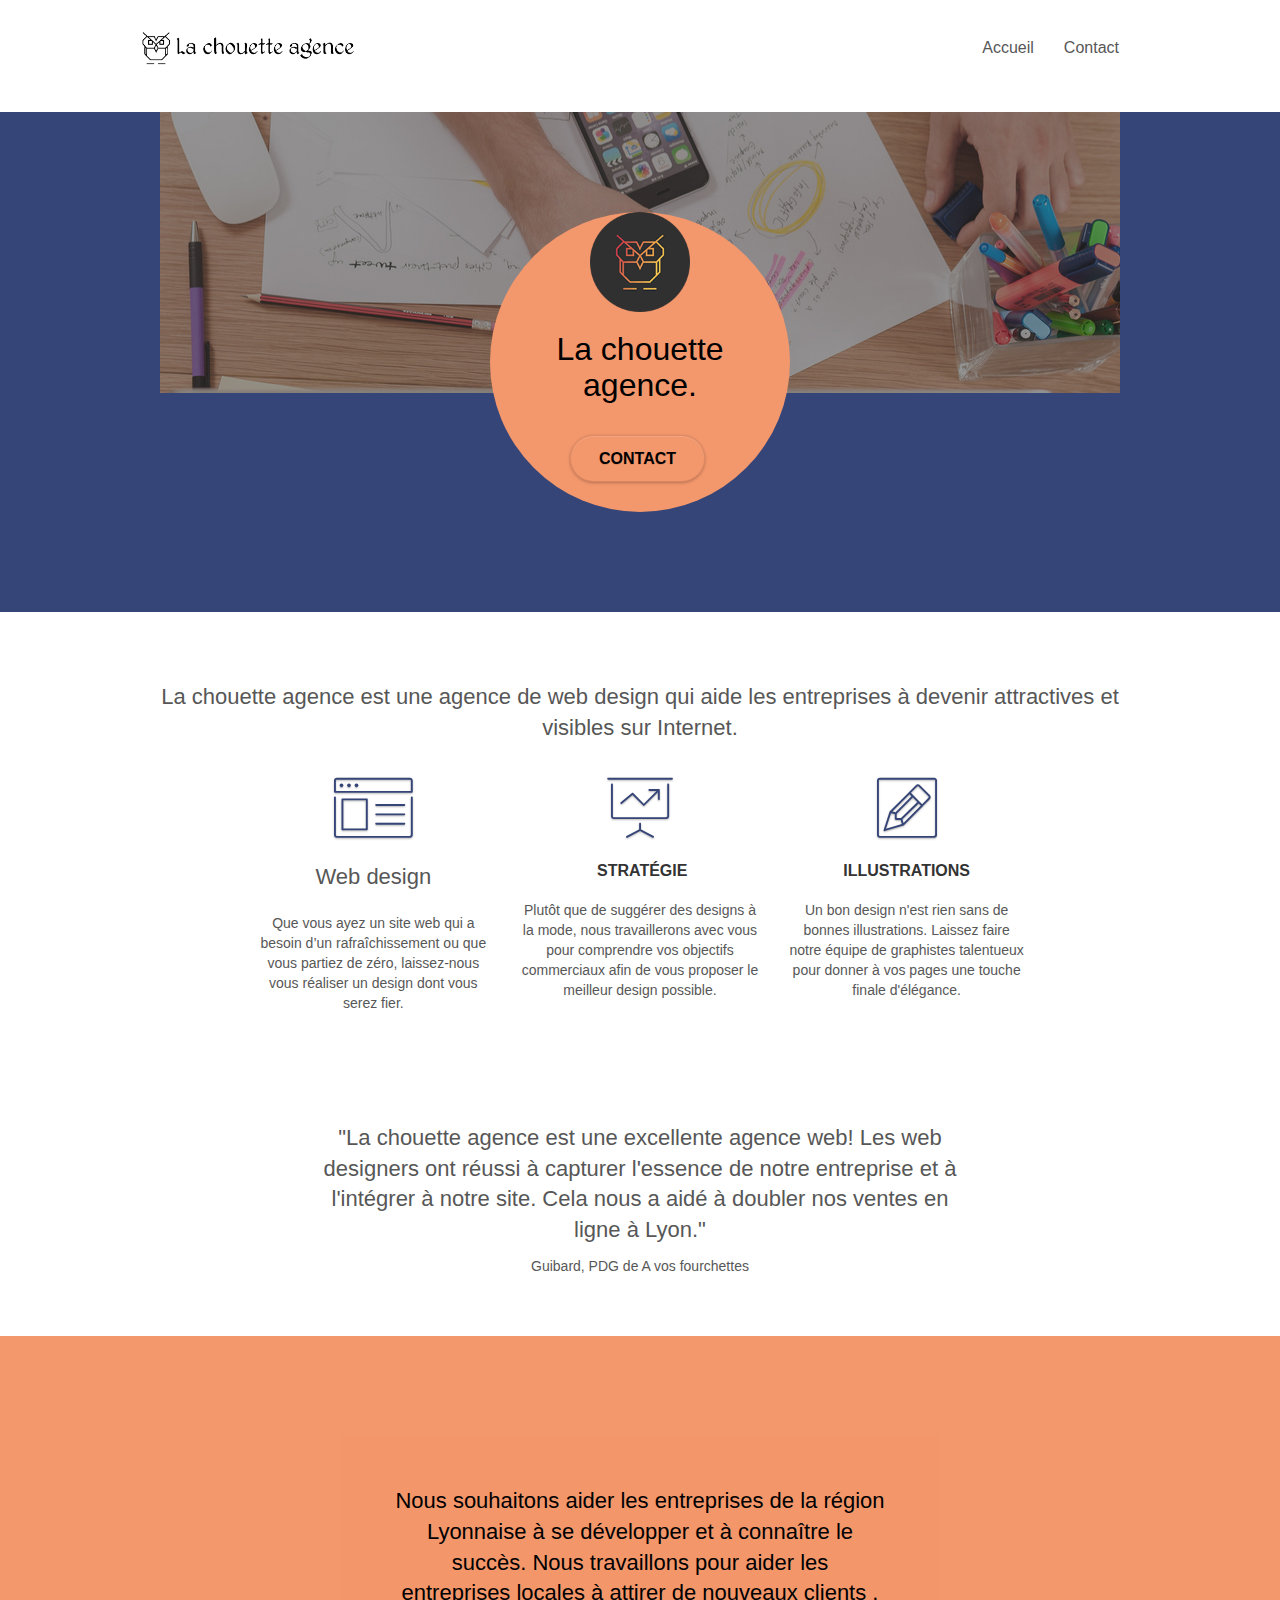
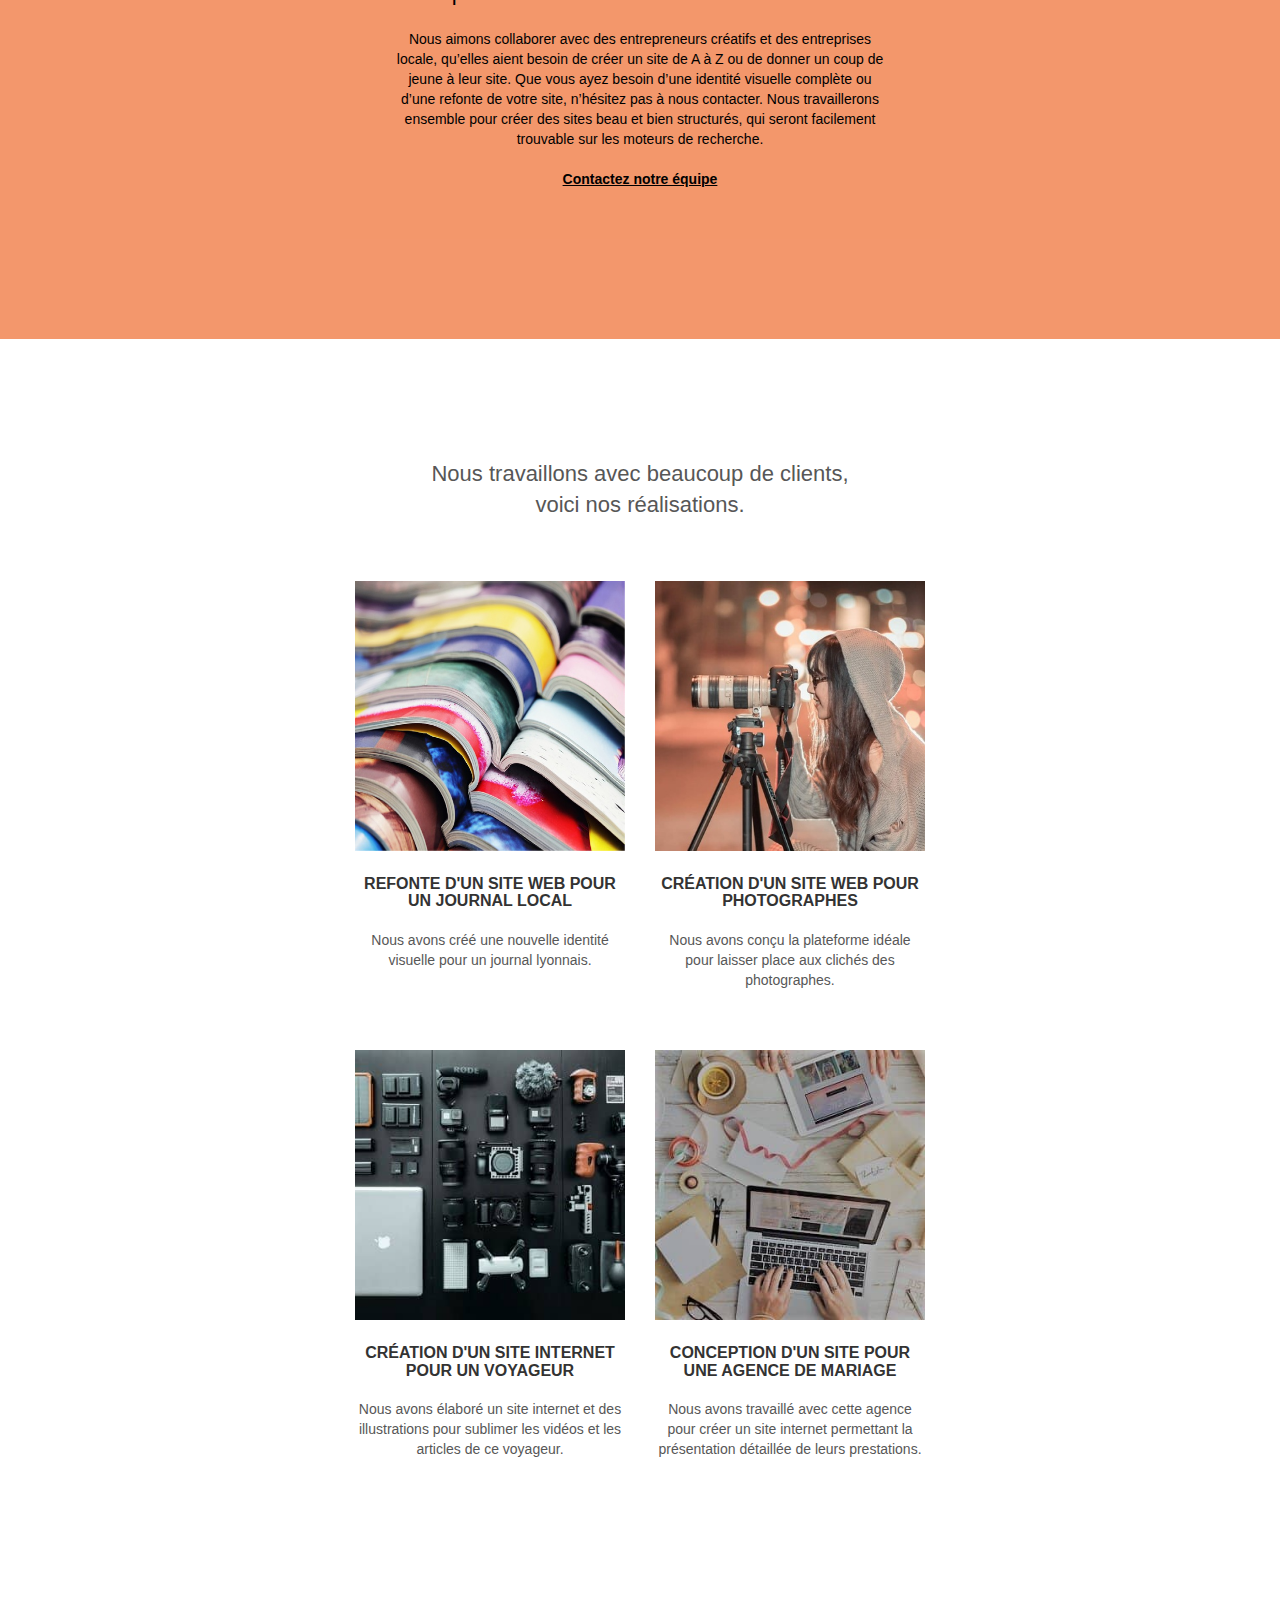
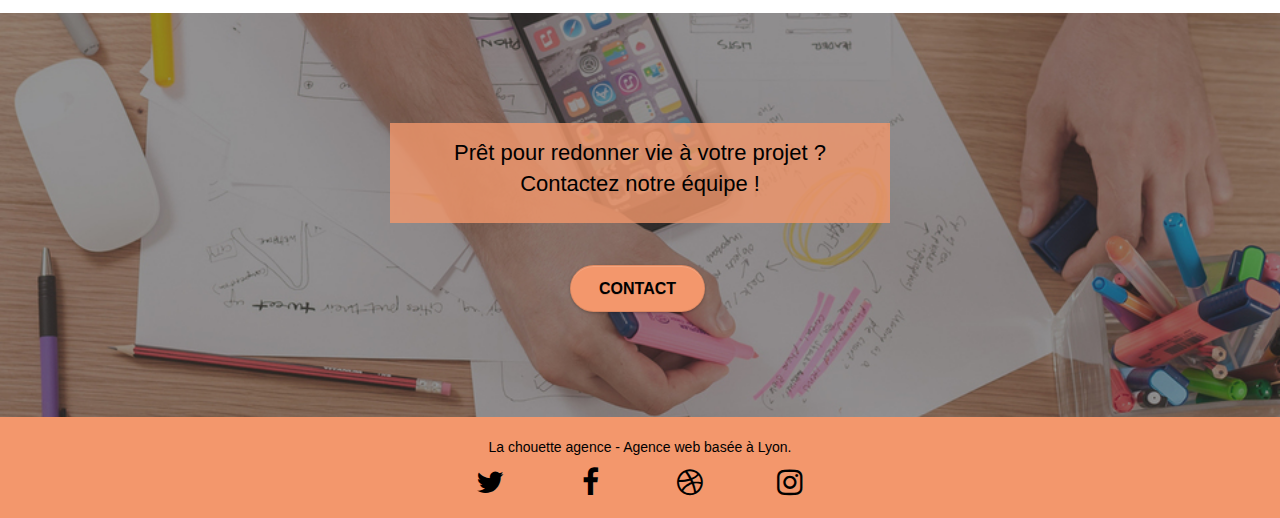
<file: index.html>
<!DOCTYPE html>
<html lang="fr">
  <head>
    <meta charset="utf-8" />
    <title>La chouette agence</title>
    <meta
      name="description"
      content="La chouette agence est une agence de web design qui aide les entreprises à devenir attractives et visibles sur internet."
    />
    <meta
      name="viewport"
      content="width=device-width, initial-scale=1.0, viewport-fit=cover"
    />
    <link rel="shortcut icon" type="image/png" href="favicon.jpg" />

    <link rel="stylesheet" type="text/css" href="./css/bootstrap.css" />
    <link rel="stylesheet" type="text/css" href="style.css" />
    <link rel="stylesheet" type="text/css" href="./css/font-awesome.css" />
    <link rel="stylesheet" type="text/css" href="./css/et-line.css" />

    <script src="./js/jquery-2.1.0.js" defer></script>
    <script src="./js/bootstrap.js" defer></script>
    <script src="./js/blocs.js" defer></script>
    <script src="./js/jquery.touchSwipe.js" defer></script>
    <script src="./js/gmaps.js" defer></script>

    <!-- Analytics -->

    <!-- Analytics END -->
  </head>
  <body>
    <!-- Principal conteneur -->
    <div class="page-container">
      <!-- bloc-0 -->
      <header class="bloc bgc-white l-bloc" id="bloc-0">
        <div class="container bloc-sm">
          <nav class="navbar row">
            <div class="navbar-header">
              <a class="navbar-brand" href="index.html"
                ><img
                  src="img/la-chouette-agence.png"
                  alt="Logo de la chouette agence, entreprise web design Lyon"
                  height="40"
              /></a>

              <button
                id="nav-toggle"
                type="button"
                class="ui-navbar-toggle navbar-toggle"
                data-toggle="collapse"
                data-target=".navbar-1"
              >
                <span class="sr-only">Toggle navigation</span
                ><span class="icon-bar"></span><span class="icon-bar"></span
                ><span class="icon-bar"></span>
              </button>
            </div>
            <div class="collapse navbar-collapse navbar-1 special-dropdown-nav">
              <ul class="site-navigation nav navbar-nav">
                <li>
                  <a href="index.html">Accueil</a>
                </li>
                <li>
                  <a href="Contact.html">Contact</a>
                </li>
              </ul>
            </div>
          </nav>
        </div>
      </header>
      <!-- bloc-0 END -->

      <!-- bloc-1-presentation -->
      <main>
        <div
          class="
            bloc
            bgc-dark-slate-blue
            bg-banniere
            d-bloc
            bg-t-edge
            bloc-bg-texture
            texture-paper
            b-parallax
          "
          id="bloc-1-hero"
        >
          <div class="container bloc-lg flex">
            <div class="row tight-width-whitespace">
              <div class="col-sm-12 bg-circle">
                <img
                  src="img/logo.png"
                  class="center-block image-resize-mode"
                  width="100"
                  alt="La chouette agence, agence web Lyon"
                />
                <h1 class="text-center hero-bloc-text tc-white">
                  La chouette agence.
                </h1>
                <div class="text-center">
                  <a
                    href="Contact.html"
                    class="
                      btn btn-lg btn-clean btn-rd
                      cta-hero
                      btn-atomic-tangerine
                    "
                    id="cta-hero"
                    >Contact</a
                  >
                </div>
              </div>
            </div>
          </div>
        </div>
        <!-- bloc-1-presentation END -->

        <!-- bloc-2-services -->
        <section class="bloc bgc-white l-bloc" id="bloc-2-services">
          <div class="container bloc-md">
            <div class="row">
              <div class="col-sm-12 text-center">
                <h2>La chouette agence est une agence de web design qui aide les entreprises à devenir attractives et visibles sur Internet.</h2>
              </div>
            </div>
            <div class="row voffset-lg med-width-whitespace">
              <div class="col-sm-4">
                <div class="text-center">
                  <span
                    class="
                      et-icon-browser
                      sm-shadow
                      icon-dark-slate-blue
                      icons
                      icon-lg
                    "
                  ></span>
                </div>
                <h2 class="mg-md text-center">Web design</h2>
                <p class="text-center">
                  Que vous ayez un site web qui a besoin d&rsquo;un
                  rafraîchissement ou que vous partiez de zéro, laissez-nous
                  vous réaliser un design dont vous serez fier.
                </p>
              </div>
              <div class="col-sm-4">
                <div class="text-center">
                  <span
                    class="
                      et-icon-presentation
                      sm-shadow
                      icon-dark-slate-blue
                      icons
                      icon-lg
                    "
                  ></span>
                </div>
                <h3 class="mg-md text-center">&nbsp;Stratégie</h3>
                <p class="text-center">
                  Plutôt que de suggérer des designs à la mode, nous
                  travaillerons avec vous pour comprendre vos objectifs
                  commerciaux afin de vous proposer le meilleur design
                  possible.<br />
                </p>
              </div>
              <div class="col-sm-4">
                <div class="text-center">
                  <span
                    class="
                      et-icon-edit
                      sm-shadow
                      icon-dark-slate-blue
                      icons
                      icon-lg
                    "
                  ></span>
                </div>
                <h3 class="mg-md text-center">Illustrations</h3>
                <p class="text-center">
                  Un bon design n'est rien sans de bonnes illustrations. Laissez
                  faire notre équipe de graphistes talentueux pour donner à vos
                  pages une touche finale d'élégance.
                </p>
              </div>
            </div>
            <div class="row voffset-lg voffset">
              <div class="col-xs-12 col-md-8 col-md-offset-2 text-center">
                <h2>
                  "La chouette agence est une excellente agence web! Les web
                  designers ont réussi à capturer l'essence de notre entreprise
                  et à l'intégrer à notre site. Cela nous a aidé à doubler nos
                  ventes en ligne à Lyon."
                </h2>
                <p>Guibard, PDG de A vos fourchettes</p>
              </div>
            </div>
          </div>
        </section>
        <!-- bloc-2-services END -->

        <!-- bloc-3-what-i-do -->
        <div
          class="
            bloc
            tc-white
            bgc-atomic-tangerine
            bg-presentation
            d-bloc
            bloc-bg-texture
            texture-paper
            b-parallax
          "
          id="bloc-3-what-i-do"
        >
          <div class="container bloc-lg">
            <div class="row tight-width-whitespace black-background">
              <div class="col-sm-12">
                <h2 class="mg-md text-center tc-white">
                  Nous souhaitons aider les entreprises de la région Lyonnaise à
                  se développer et à connaître le succès. Nous travaillons pour
                  aider les entreprises locales à attirer de nouveaux clients
                  .<br />
                </h2>
                <p class="text-center white">
                  Nous aimons collaborer avec des entrepreneurs créatifs et des
                  entreprises locale, qu’elles aient besoin de créer un site de
                  A à Z ou de donner un coup de jeune à leur site. Que vous ayez
                  besoin d’une identité visuelle complète ou d’une refonte de
                  votre site, n’hésitez pas à nous contacter. Nous travaillerons
                  ensemble pour créer des sites beau et bien structurés, qui
                  seront facilement trouvable sur les moteurs de recherche.
                  <br /><br /><a class="ltc-white bold-link" href="Contact.html"
                    >Contactez notre équipe</a
                  ><br />
                </p>
              </div>
            </div>
          </div>
        </div>
        <!-- bloc-3-what-i-do END -->

        <!-- bloc-4-portfolio -->
        <div
          class="bloc bgc-white bg-lines-h2-bg bg-repeat l-bloc"
          id="bloc-4-portfolio"
        >
          <section class="container bloc-lg">
            <div class="row">
              <div class="col-sm-12 text-center">
                <h2>
                  Nous travaillons avec beaucoup de clients, <br />
                  voici nos réalisations.
                </h2>
              </div>
            </div>
            <div class="row tight-width-whitespace portfolio-row">
              <div class="col-sm-6">
                <a
                  href="#"
                  data-lightbox="img/site-journal.jpg"
                  data-gallery-id="gallery-1"
                  data-caption="Refonte d'un site web pour un journal local"
                  data-frame="snapshot-lb"
                  ><img
                    src="img/site-journal.jpg"
                    alt="refonte site web journal local"
                    class="img-responsive portfolio-thumb"
                /></a>
                <h3 class="mg-md text-center">
                  Refonte d'un site web pour un journal local
                </h3>
                <p class="text-center">
                  Nous avons créé une nouvelle identité visuelle pour un journal
                  lyonnais.
                </p>
              </div>
              <div class="col-sm-6">
                <a
                  href="#"
                  data-lightbox="img/site-photo.jpg"
                  data-gallery-id="gallery-1"
                  data-caption="Création d'un site web pour photographes"
                  data-frame="snapshot-lb"
                  ><img
                    src="img/site-photo.jpg"
                    class="img-responsive portfolio-thumb"
                    alt="création site web pour photographes"
                /></a>
                <h3 class="mg-md text-center">
                  Création d'un site web pour photographes
                </h3>
                <p class="text-center">
                  Nous avons conçu la plateforme idéale pour laisser place aux
                  clichés des photographes.
                </p>
              </div>
            </div>
            <div class="row tight-width-whitespace portfolio-row">
              <div class="col-sm-6">
                <a
                  href="#"
                  data-lightbox="img/site-voyageur.jpg"
                  data-gallery-id="gallery-1"
                  data-caption="Création d'un site internet pour un voyageur"
                  data-frame="snapshot-lb"
                  ><img
                    src="img/site-voyageur.jpg"
                    class="img-responsive portfolio-thumb"
                    alt="site web pour un voyageur"
                /></a>
                <h3 class="mg-md text-center">
                  Création d'un site internet pour un voyageur
                </h3>
                <p class="text-center">
                  Nous avons élaboré un site internet et des illustrations pour
                  sublimer les vidéos et les articles de ce voyageur.
                </p>
              </div>
              <div class="col-sm-6">
                <a
                  href="#"
                  data-lightbox="img/site-mariage.jpg"
                  data-gallery-id="gallery-1"
                  data-caption="Conception d'un site pour une agence de mariage"
                  data-frame="snapshot-lb"
                  ><img
                    src="img/site-mariage.jpg"
                    class="img-responsive portfolio-thumb"
                    alt="site agence de mariage"
                /></a>
                <h3 class="mg-md text-center">
                  Conception d'un site pour une agence de mariage
                </h3>
                <p class="text-center">
                  Nous avons travaillé avec cette agence pour créer un site
                  internet permettant la présentation détaillée de leurs
                  prestations.
                </p>
              </div>
            </div>
          </section>
        </div>
        <!-- bloc-4-portfolio END -->

        <!-- bloc-5-cta -->
        <div
          class="
            bloc
            bgc-dark-slate-blue
            bg-banniere
            d-bloc
            bloc-bg-texture
            texture-paper
          "
          id="bloc-5-cta"
        >
          <div class="container bloc-lg flex">
            <div class="row">
              <h2 class="mg-md text-center tc-white bg-rectangle">
                Prêt pour redonner vie à votre projet ?<br />Contactez notre
                équipe !
              </h2>
              <div class="col-sm-12 text-center">
                <a
                  href="Contact.html"
                  class="
                    btn btn-atomic-tangerine btn-clean btn-rd btn-lg
                    cta-hero
                  "
                  >Contact</a
                >
              </div>
            </div>
          </div>
        </div>
      </main>
      <!-- bloc-5-cta END -->

      <!-- Footer - bloc-8 -->
      <footer class="bloc bgc-atomic-tangerine d-bloc" id="bloc-8">
        <div class="container bloc-sm">
          <div class="row">
            <div class="col-sm-12">
              <p class="text-center white">
                La chouette agence - Agence web basée à Lyon.<br />
              </p>
              <div class="row row-no-gutters social">
                <div class="col-sm-3">
                  <div class="text-center">
                    <a class="social" href="index.html"
                      ><span class="fa fa-twitter icon-md"></span
                    ></a>
                  </div>
                </div>
                <div class="col-sm-3">
                  <div class="text-center">
                    <a class="social" href="index.html"
                      ><span class="fa fa-facebook icon-md"></span
                    ></a>
                  </div>
                </div>
                <div class="col-sm-3">
                  <div class="text-center">
                    <a class="social" href="index.html"
                      ><span class="fa fa-dribbble icon-md"></span
                    ></a>
                  </div>
                </div>
                <div class="col-sm-3">
                  <div class="text-center">
                    <a class="social" href="index.html"
                      ><span class="fa fa-instagram icon-md"></span
                    ></a>
                  </div>
                </div>
              </div>
            </div>
          </div>
        </div>
      </footer>
      <!-- Footer - bloc-8 END -->
    </div>
    <!-- Principal conteneur END -->
  </body>
</html>
</file>
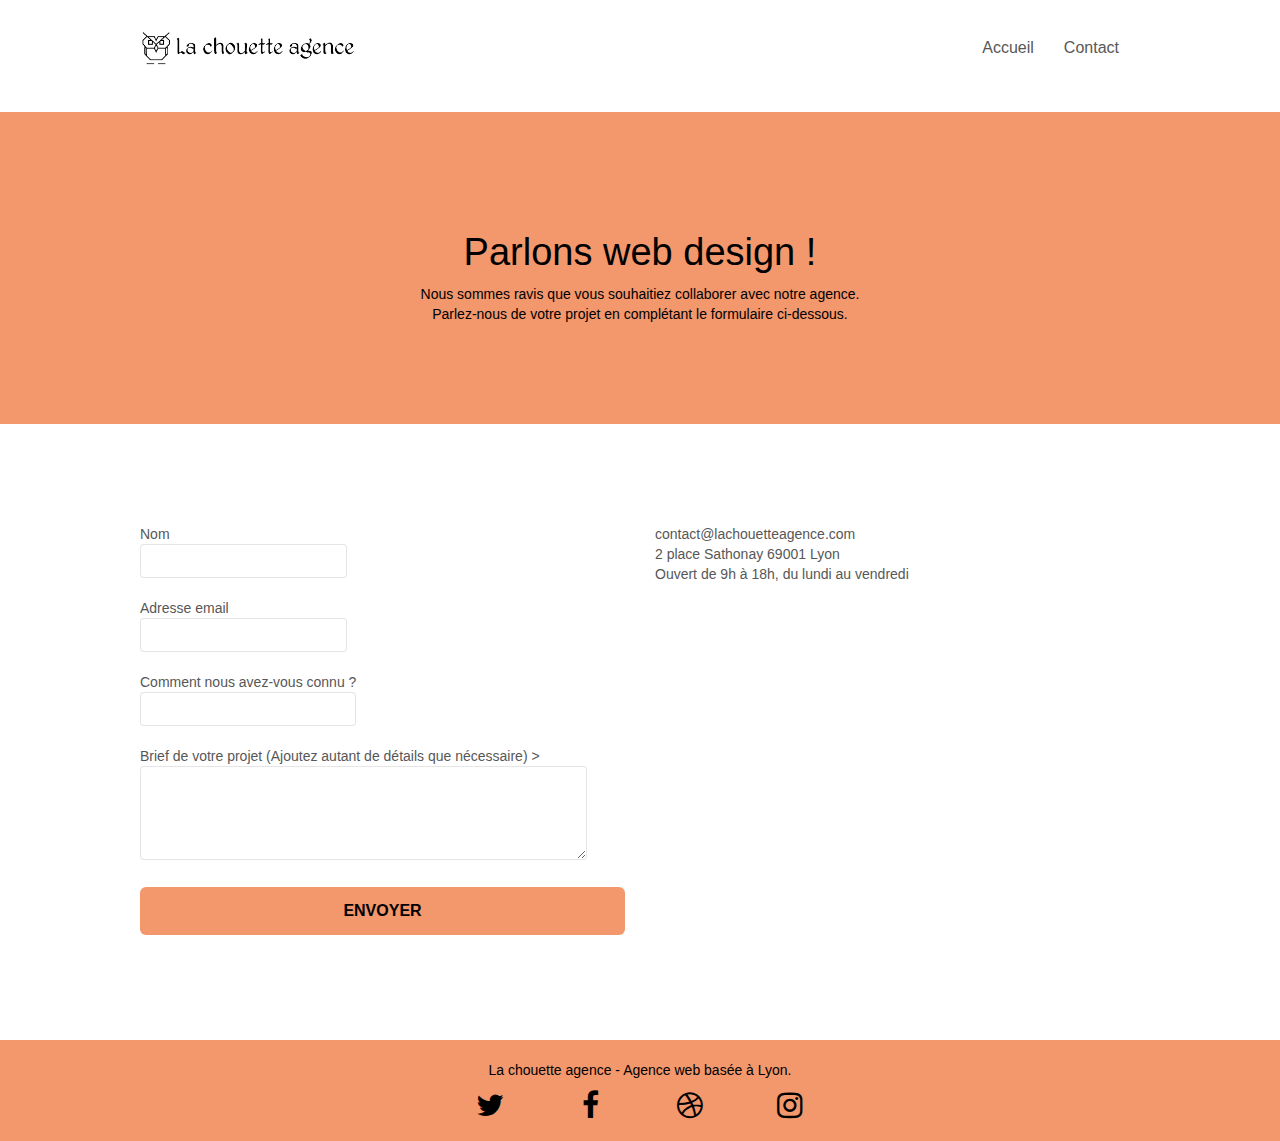
<file: Contact.html>
<!DOCTYPE html>
<html lang="fr">
  <head>
    <meta charset="utf-8" />
    <title>Contact</title>
    <meta name="description" content="Contactez-nous!" />
    <meta
      name="viewport"
      content="width=device-width, initial-scale=1.0, viewport-fit=cover"
    />
    <link rel="shortcut icon" type="image/png" href="favicon.jpg" />

    <link rel="preload" href="./css/bootstrap.css" as="style" onload="this.onload=null;this.rel='stylesheet'">
    <noscript><link rel="stylesheet" href="./css/bootstrap.css"/></noscript>
    <link rel="stylesheet" type="text/css" href="style.css" />
    <link rel="preload" href="./css/font-awesome.css" as="style" onload="this.onload=null;this.rel='stylesheet'">
    <noscript><link rel="stylesheet" href="./css/font-awesome.css" /></noscript>
    <link rel="stylesheet" type="text/css" href="./css/et-line.css" />

    <script src="./js/jquery-2.1.0.js" defer></script>
    <script src="./js/bootstrap.js" defer></script>
    <script src="./js/blocs.js" defer></script>
    <script src="./js/jqBootstrapValidation.js" defer></script>
    <script src="./js/formHandler.js"></script>

    <!-- Analytics -->

    <!-- Analytics END -->
  </head>
  <body>
    <!-- Principal conteneur -->
    <div class="page-container">
      <!-- bloc-0 -->
      <header class="bloc bgc-white l-bloc" id="bloc-0">
        <div class="container bloc-sm">
          <nav class="navbar row">
            <div class="navbar-header">
              <a class="navbar-brand" href="index.html"
                ><img
                  src="img/la-chouette-agence.png"
                  alt="Logo de la chouette agence, agence web"
                  height="40"
              /></a>
              
              <button
                id="nav-toggle"
                type="button"
                class="ui-navbar-toggle navbar-toggle"
                data-toggle="collapse"
                data-target=".navbar-1"
              >
                <span class="sr-only">Toggle navigation</span
                ><span class="icon-bar"></span><span class="icon-bar"></span
                ><span class="icon-bar"></span>
              </button>
            </div>
            <div class="collapse navbar-collapse navbar-1 special-dropdown-nav">
              <ul class="site-navigation nav navbar-nav">
                <li>
                  <a href="index.html">Accueil</a>
                </li>
                <li>
                  <a href="Contact.html">Contact</a>
                </li>
              </ul>
            </div>
          </nav>
        </div>
      </header>
      <!-- bloc-0 END -->

      <!-- bloc-6 -->
      <main>
        <div
          class="
            bloc
            bg-dots-bg bg-repeat
            bgc-atomic-tangerine
            d-bloc
            bloc-bg-texture
            texture-paper
          "
          id="bloc-6"
        >
          <div class="container bloc-lg">
            <div class="row">
              <div class="col-sm-12">
                <h1 class="text-center hero-bloc-text tc-white">
                  Parlons web design !
                </h1>
                <p class="text-center mg-lg tc-white tight-width-whitespace">
                  Nous sommes ravis que vous souhaitiez collaborer avec notre
                  agence.<br />
                  Parlez-nous de votre projet en complétant le formulaire
                  ci-dessous.
                </p>
              </div>
            </div>
          </div>
        </div>
        <!-- bloc-6 END -->

        <!-- bloc-7 -->
        <div class="bloc bgc-white l-bloc" id="bloc-7">
          <div class="container bloc-lg">
            <div class="row">
              <div class="col-sm-6">
                <form
                  id="form_1"
                  novalidate
                >
                  <div class="form-group">
                    <label> Nom 
                    <input id="name" class="form-control" required /></label>
                  </div>
                  <div class="form-group">
                    <label> Adresse email 
                    <input
                      id="email"
                      class="form-control"
                      type="email"
                      required
                    /></label>
                  </div>
                  <div class="form-group">
                    <label> Comment nous avez-vous connu ? 
                    <input
                      class="form-control"
                      type="email"
                      required
                      id="input_504"
                    /></label> 
                  </div>
                  <div class="form-group">
                    <label>
                      Brief de votre projet (Ajoutez autant de détails que
                      nécessaire)
                    ><textarea
                      id="message"
                      class="form-control"
                      rows="4"
                      cols="50"
                      required
                    ></textarea></label>
                  </div>
                  <button
                    class="
                      bloc-button
                      btn btn-lg btn-block
                      cta-hero
                      btn-atomic-tangerine
                    "
                    type="submit"
                  >
                    Envoyer
                  </button>
                </form>
              </div>
              <div class="col-sm-6">
                <p>
                  contact@lachouetteagence.com<br />2 place Sathonay 69001
                  Lyon<br />Ouvert de 9h à 18h, du lundi au vendredi<br />
                </p>
              </div>
            </div>
          </div>
        </div>
        <!-- bloc-7 END -->
      </main>
      <!-- ScrollToTop Button -->
      <a class="bloc-button btn btn-d scrollToTop" onclick="scrollToTarget('1')"
        ><span class="fa fa-chevron-up"></span
      ></a>
      <!-- ScrollToTop Button END-->

      <!-- Footer - bloc-8 -->
      <footer class="bloc bgc-atomic-tangerine d-bloc" id="bloc-8">
        <div class="container bloc-sm">
          <div class="row">
            <div class="col-sm-12">
              <p class="text-center white">
                La chouette agence - Agence web basée à Lyon.<br />
              </p>
              <div class="row row-no-gutters social">
                <div class="col-sm-3">
                  <div class="text-center">
                    <a class="social" href="index.html"
                      ><span class="fa fa-twitter icon-md"></span
                    ></a>
                  </div>
                </div>
                <div class="col-sm-3">
                  <div class="text-center">
                    <a class="social" href="index.html"
                      ><span class="fa fa-facebook icon-md"></span
                    ></a>
                  </div>
                </div>
                <div class="col-sm-3">
                  <div class="text-center">
                    <a class="social" href="index.html"
                      ><span class="fa fa-dribbble icon-md"></span
                    ></a>
                  </div>
                </div>
                <div class="col-sm-3">
                  <div class="text-center">
                    <a class="social" href="index.html"
                      ><span class="fa fa-instagram icon-md"></span
                    ></a>
                  </div>
                </div>
              </div>
            </div>
          </div>
        </div>
      </footer>
      <!-- Footer - bloc-8 END -->
    </div>
    <!-- Principal conteneur END -->
  </body>
</html>
</file>
<file: style.css>
body{margin:0;padding:0;background:#fff;overflow-x:hidden;-webkit-font-smoothing:antialiased;-moz-osx-font-smoothing:grayscale}a,button{transition:all .3s ease-in-out;outline:0!important}a:hover{text-decoration:none;cursor:pointer}#page-loading-blocs-notifaction{position:fixed;top:0;bottom:0;width:100%;z-index:100000;background:#fff url(img/pageload-spinner.gif) no-repeat center center}.bloc{width:100%;clear:both;background:50% 50% no-repeat;padding:0 50px;-webkit-background-size:cover;-moz-background-size:cover;-o-background-size:cover;background-size:cover;position:relative}.bloc .container{padding-left:0;padding-right:0}.bloc-lg{padding:100px 50px}.flex{display:flex;justify-content:center}.bloc-md{padding:50px}.bloc-sm{padding:20px 50px}.bg-b-edge,.bg-bl-edge,.bg-br-edge,.bg-center,.bg-l-edge,.bg-r-edge,.bg-repeat,.bg-t-edge,.bg-tl-edge,.bg-tr-edge{-webkit-background-size:auto!important;-moz-background-size:auto!important;-o-background-size:auto!important;background-size:auto!important}.bg-repeat{background:repeat}.bg-t-edge{background:top no-repeat}.bloc-bg-texture::before{content:"";background-size:2px 2px;position:absolute;top:0;bottom:0;left:0;right:0}.b-parallax{background-attachment:fixed}.d-bloc{color:rgba(255,255,255,.7)}.d-bloc button:hover{color:rgba(255,255,255,.9)}.d-bloc .icon-round,.d-bloc .icon-rounded,.d-bloc .icon-semi-rounded-a,.d-bloc .icon-semi-rounded-b,.d-bloc .icon-square{border-color:rgba(255,255,255,.9)}.d-bloc .divider-h span{border-color:rgba(255,255,255,.2)}.d-bloc .a-btn,.d-bloc .navbar a,.d-bloc .navbar-brand,.d-bloc a .icon-lg,.d-bloc a .icon-md,.d-bloc a .icon-sm,.d-bloc a .icon-xl,.d-bloc h1 a,.d-bloc h2 a,.d-bloc h3 a,.d-bloc h4 a,.d-bloc h5 a,.d-bloc h6 a,.d-bloc p a{color:rgba(0,0,0)}.d-bloc .a-btn:hover,.d-bloc .navbar a:hover,.d-bloc .navbar-brand:hover,.d-bloc a:hover .icon-lg,.d-bloc a:hover .icon-md,.d-bloc a:hover .icon-sm,.d-bloc a:hover .icon-xl,.d-bloc h1 a:hover,.d-bloc h2 a:hover,.d-bloc h3 a:hover,.d-bloc h4 a:hover,.d-bloc h5 a:hover,.d-bloc h6 a:hover,.d-bloc p a:hover{color:#fff}.d-bloc .navbar-toggle .icon-bar{background:#fff}.d-bloc .btn-wire,.d-bloc .btn-wire:hover{color:#fff;border-color:#fff}.d-bloc .panel{color:rgba(0,0,0,.5)}.d-bloc .panel button:hover{color:rgba(0,0,0,.7)}.d-bloc .panel icon{border-color:rgba(0,0,0,.7)}.d-bloc .panel .divider-h span{border-color:rgba(0,0,0,.1)}.d-bloc .panel .a-btn{color:rgba(0,0,0,.6)}.d-bloc .panel .a-btn:hover{color:#000}.d-bloc .panel .btn-wire,.d-bloc .panel .btn-wire:hover{color:rgba(0,0,0,.7);border-color:rgba(0,0,0,.3)}.d-bloc .panel,.l-bloc{color:rgba(0,0,0,.5)}.d-bloc .panel button:hover,.l-bloc button:hover{color:rgba(0,0,0,.7)}.l-bloc .icon-round,.l-bloc .icon-rounded,.l-bloc .icon-semi-rounded-a,.l-bloc .icon-semi-rounded-b,.l-bloc .icon-square{border-color:rgba(0,0,0,.7)}.d-bloc .panel .divider-h span,.l-bloc .divider-h span{border-color:rgba(0,0,0,.1)}.d-bloc .panel .a-btn,.l-bloc .a-btn,.l-bloc .navbar a,.l-bloc .navbar-brand,.l-bloc a .icon-lg,.l-bloc a .icon-md,.l-bloc a .icon-sm,.l-bloc a .icon-xl,.l-bloc h1 a,.l-bloc h2 a,.l-bloc h3 a,.l-bloc h4 a,.l-bloc h5 a,.l-bloc h6 a,.l-bloc p a{color:rgba(0,0,0,.6)}.d-bloc .panel .a-btn:hover,.l-bloc .a-btn:hover,.l-bloc .navbar a:hover,.l-bloc .navbar-brand:hover,.l-bloc a:hover .icon-lg,.l-bloc a:hover .icon-md,.l-bloc a:hover .icon-sm,.l-bloc a:hover .icon-xl,.l-bloc h1 a:hover,.l-bloc h2 a:hover,.l-bloc h3 a:hover,.l-bloc h4 a:hover,.l-bloc h5 a:hover,.l-bloc h6 a:hover,.l-bloc p a:hover{color:#000}.l-bloc .navbar-toggle .icon-bar{color:rgba(0,0,0,.6)}.d-bloc .panel .btn-wire,.d-bloc .panel .btn-wire:hover,.l-bloc .btn-wire,.l-bloc .btn-wire:hover{color:rgba(0,0,0,.7);border-color:rgba(0,0,0,.3)}.voffset{margin-top:30px}.voffset-lg{margin-top:80px}.row-no-gutters{margin-right:0;margin-left:0}.row.row-no-gutters>[class*=" col-"],.row.row-no-gutters>[class^=col-]{padding-right:0;padding-left:0}#bloc-1-hero h1{font-size:32px}.navbar-contact{display:flex;justify-content:space-between}.navbar-brand{height:auto;padding:3px 15px;font-size:25px;font-weight:400;font-weight:600;line-height:44px}.navbar-brand img{max-height:200px;margin:0 5px 0 0;display:inline}.navbar-brand img[src$=svg]{min-width:100px}.nav-center .navbar-brand img{margin:0}.navbar .nav{display:flex}.nav>li{float:left;margin-top:4px;font-size:16px}.navbar-nav .open .dropdown-menu>li>a{text-align:inherit}.nav>li a:focus,.nav>li a:hover{background:0 0}.navbar-toggle{margin:10px 10px 0 0;border:0}.navbar-toggle:hover{background:0 0!important}.navbar-toggle .icon-bar{background-color:rgba(0,0,0,.5);width:26px}.nav-invert .navbar .nav{float:left}.nav-invert .navbar-brand,.nav-invert .navbar-header{float:right;position:relative;z-index:2}@media (min-width:768px){.site-navigation{position:absolute;top:50%;right:20px;transform:translate(0,-50%);-webkit-transform:translateY(-50%)}.nav>li .dropdown-menu a,.nav>li .dropdown-menu a:hover{color:#484848}.nav-invert .site-navigation{left:0;right:0}.nav-center{text-align:center}.nav-center .navbar-header{width:100%}.nav-center .nav>li,.nav-center .navbar-brand,.nav-center .navbar-header{float:none;display:inline-block}.nav-center .site-navigation{position:relative;width:100%;right:0;margin-right:0;margin-top:20px}.nav-center.mini-nav .navbar-toggle{float:none;margin:10px auto 0}}.nav>li>.dropdown a{background:0 0!important;display:block;padding:14px 15px}nav .caret{margin:0 5px}.dropdown-menu .dropdown-menu{top:-8px;left:100%}.dropdown-menu .dropmenu-flow-right{top:100%;left:0;margin-left:-1px;border-top-left-radius:0;border-top-right-radius:0}.dropdown-menu .dropdown span{border:4px solid #000;border-top-color:transparent;border-right-color:transparent;border-bottom-color:transparent;margin:6px -5px 0 0!important;float:right}.mg-md{margin-top:10px;margin-bottom:20px}.mg-lg{margin-top:10px;margin-bottom:40px}.btn{margin:0 5px 5px 0}.btn.pull-right{margin:0 0 5px 5px}.btn-d,.btn-d:focus,.btn-d:hover{color:#fffdfd;background:rgba(0,0,0,.3)}button{outline:0!important}.btn-rd{border-radius:40px}.btn-clean{border:1px solid rgba(0,0,0,.08);border-bottom-color:rgba(0,0,0,.1);text-shadow:0 1px 0 rgba(0,0,1,.1);box-shadow:0 1px 3px rgba(0,0,1,.25),inset 0 1px 0 0 rgba(255,255,255,.15)}.icon-md{font-size:30px!important}.icon-lg{font-size:60px!important}.sm-shadow{text-shadow:0 1px 2px rgba(0,0,0,.3)}.panel-sq,.panel-sq .panel-footer,.panel-sq .panel-heading{border-radius:0}.panel-rd{border-radius:30px}.panel-rd .panel-heading{border-radius:29px 29px 0 0}.panel-rd .panel-footer{border-radius:0 0 29px 29px}.form-control{border-color:rgba(0,0,0,.1);box-shadow:none}.scrollToTop{width:40px;height:40px;position:fixed;bottom:20px;right:20px;opacity:0;z-index:500;transition:all .3s ease-in-out}.scrollToTop span{margin-top:6px}.showScrollTop{font-size:14px;opacity:1}a[data-lightbox]{position:relative;display:block;text-align:center}a[data-lightbox]:hover::before{content:"+";font-family:HelveticaNeue-Light,"Helvetica Neue Light","Helvetica Neue",Helvetica,Arial;font-size:32px;width:50px;height:50px;margin-left:-25px;border-radius:50%;background:rgba(0,0,0,.6);color:#fff;font-weight:100;z-index:1;position:absolute;top:50%;transform:translateY(-50%);-webkit-transform:translateY(-50%)}a[data-lightbox]:hover img{opacity:.6;-webkit-animation-fill-mode:none;animation-fill-mode:none}#lightbox-modal{display:flex;align-items:center}#lightbox-modal .modal-dialog{width:90%;max-width:900px;margin:0 auto 0}#lightbox-modal .modal-dialog img{max-height:90vh;margin:0 auto}.lightbox-caption{padding:20px;color:#fff;background:rgba(0,0,0,.5);position:absolute;left:15px;right:15px;bottom:5px}.close-lightbox{color:#fff;font-size:30px;position:absolute;top:20px;right:20px;z-index:20;background:rgba(0,0,0,.5);border:none;line-height:30px;padding:0 9px 5px;opacity:.3}.close-lightbox:hover,.next-lightbox:hover,.prev-lightbox:hover{opacity:1;color:#fff}.next-lightbox,.prev-lightbox{font-size:20px;color:rgba(255,255,255,.9);background:rgba(0,0,0,.5);transition:all .2s ease-in-out;position:absolute;top:45%;z-index:1;opacity:.4}.next-lightbox{padding:6px 8px 1px 13px;right:25px}.prev-lightbox{padding:6px 13px 1px 10px;left:25px}.snapshot-lb .modal-body{padding-bottom:45px}.snapshot-lb .lightbox-caption{padding:0;color:rgba(0,0,0,.5);background:0 0}.btn,a,h1,h2,h3,h4,h5,h6,label,p{font-family:helvetica;font-weight:400;color:#575757!important}.container{max-width:1000px}.hero-bloc-text{font-size:38px}.hero-bloc-text-sub{font-size:36px}.statement-bloc-text{line-height:26px;font-style:italic;font-size:20px;text-align:center;font-weight:lighter;max-width:520px;margin:auto auto auto auto}p{font-size:14px}.tight-width-whitespace{max-width:600px;margin:auto auto auto auto}.h1{font-size:24px;font-family:"Open Sans"}.cta-hero{margin-top:22px;color:#fff!important;text-transform:uppercase;padding:12px 28px 12px 28px;font-size:16px;font-weight:700}.social{max-width:400px;margin:auto auto auto auto}h2{font-size:22px;line-height:1.4em}h3{font-size:16px;text-transform:uppercase;font-weight:700;color:#333!important}.med-width-whitespace{max-width:800px;margin:auto auto auto auto;box-shadow:0 0 0 #000}h1{color:#333!important}h4{color:#333!important}.icons{margin-bottom:14px;margin-top:24px}.header-flex{display:flex;justify-content:space-between}.white{color:#000!important}.portfolio-thumb{margin-bottom:24px;margin-right:auto;margin-left:auto;}.portfolio-row{margin-bottom:44px;margin-top:50px}.avatar{box-shadow:0 4px 9px rgba(0,0,0,.3)}.black-background{background-color:rgb(243, 151, 108,.8);padding:40px 40px 40px 40px}.bold-link{font-weight:900;text-decoration:underline!important}.bg-circle{background-color:#f3976c;width:300px;height:300px;border-radius:50%}.bg-rectangle{background-color:rgb(243, 151, 108,.8);width:500px;height:100px;padding:15px}.bgc-white{background-color:#fff}.bgc-dark-slate-blue{background-color:#364577}.bgc-atomic-tangerine{background-color:#f3976c}.tc-white{color:#000!important}.btn-atomic-tangerine{background:#f3976c;color:#000!important}.btn-atomic-tangerine:hover{background:#c27956!important;color:#fff!important}.ltc-white{color:#000!important}.ltc-white:hover{color:#ccc!important}.ltc-atomic-tangerine{color:#f3976c!important}.ltc-atomic-tangerine:hover{color:#c27956!important}.icon-dark-slate-blue{color:#364577!important;border-color:#364577!important}.bg-banniere{background-image:url(img/la-chouette-agence-banniere.jpg);width:100%;object-fit:contain}.bg-presentation{background-image:url(img/image-de-presentation.jpg)}@media (max-width:1024px){.bloc{padding-left:20px;padding-right:20px}.bloc-tile-2.full-width-bloc .container,.bloc-tile-3.full-width-bloc .container,.bloc-tile-4.full-width-bloc .container,.bloc.full-width-bloc{padding-left:0;padding-right:0}}@media (max-width:992px) and (min-width:768px){.navbar .nav{max-width:80%}.nav-center.navbar .nav{max-width:100%}}@media only screen and (min-device-width:768px) and (max-device-width:1024px) and (orientation:landscape){.b-parallax{background-attachment:scroll}}@media only screen and (min-device-width:1024px) and (max-device-width:1366px) and (-webkit-min-device-pixel-ratio:1.5){.b-parallax{background-attachment:scroll}}@media (max-width:991px){.container{width:100%}.b-parallax{background-attachment:scroll}#hero-bloc,.page-container{overflow-x:hidden;position:relative}.bloc{padding-left:constant(safe-area-inset-left);padding-right:constant(safe-area-inset-right)}.bloc-group,.bloc-group .bloc{display:block;width:100%}.bloc-fill-screen .fill-bloc-bottom-edge,.bloc-fill-screen .fill-bloc-top-edge{padding:0 20px;padding-left:constant(safe-area-inset-left);padding-right:constant(safe-area-inset-right)}}@media (max-width:767px){.page-container{overflow-x:hidden;position:relative}#disqus_thread,h1,h2,h3,h4,h5,h6,p{padding-left:10px!important;padding-right:10px!important}.b-parallax{background-attachment:scroll}.navbar .nav{padding-top:0;border-top:1px solid rgba(0,0,0,.2);float:none!important}.navbar.row{margin-left:0;margin-right:0}.site-navigation{position:inherit;transform:none;-webkit-transform:none;-ms-transform:none}.nav>li{margin-top:0;border-bottom:1px solid rgba(0,0,0,.1);background:rgba(0,0,0,.05);text-align:left;padding-left:15px;width:100%}.nav>li:hover{background:rgba(0,0,0,.08)}.dropdown .dropdown a .caret{float:none;margin:5px 0 0 10px!important;border:4px solid #000;border-bottom-color:transparent;border-right-color:transparent;border-left-color:transparent}#hero-bloc .navbar .nav{background:rgba(0,0,0,.8)}#hero-bloc .navbar .nav a{color:rgba(255,255,255,.6)}.hero{padding:50px 0}.hero-nav{left:-1px;right:-1px}.navbar-collapse{padding:0;overflow-x:hidden;-webkit-box-shadow:none;box-shadow:none}.navbar-brand img{max-height:40px;width:auto}.nav-invert .navbar-header{float:none;width:100%}.nav-invert .navbar-toggle{float:left;margin-left:10px}.bloc{padding-left:0;padding-right:0}.bloc-lg,.bloc-xl,.bloc-xxl{padding:40px 0}.bloc-md,.bloc-sm{padding-left:0;padding-right:0}.bloc-fill-screen .fill-bloc-bottom-edge,.bloc-fill-screen .fill-bloc-top-edge,.bloc-tile-2 .container,.bloc-tile-3 .container,.bloc-tile-4 .container{padding-left:0;padding-right:0}.a-block{padding:0 10px}.btn-dwn{display:none}.voffset{margin-top:5px}.voffset-md{margin-top:20px}.voffset-lg{margin-top:30px}form{padding:5px}.close-lightbox{display:inline-block}.blocsapp-device-iphone5{background-size:216px 425px;padding-top:60px;width:216px;height:425px}.blocsapp-device-iphone5 img{width:180px;height:320px}}@media (max-width:400px){.bloc{padding-left:0;padding-right:0}}@media (max-width:767px){.bloc-mob-center-text{text-align:center}}
</file>
<file: css/et-line.css>
@font-face{font-family:et-line;src:url(../fonts/et-line.eot);src:url(../fonts/et-line.eot?#iefix) format('embedded-opentype'),url(../fonts/et-line.woff) format('woff'),url(../fonts/et-line.ttf) format('truetype'),url(../fonts/et-line.svg#et-line) format('svg');font-weight:400;font-style:normal}.et-icon-adjustments,.et-icon-alarmclock,.et-icon-anchor,.et-icon-aperture,.et-icon-attachment,.et-icon-bargraph,.et-icon-basket,.et-icon-beaker,.et-icon-bike,.et-icon-book-open,.et-icon-briefcase,.et-icon-browser,.et-icon-calendar,.et-icon-camera,.et-icon-caution,.et-icon-chat,.et-icon-circle-compass,.et-icon-clipboard,.et-icon-clock,.et-icon-cloud,.et-icon-compass,.et-icon-desktop,.et-icon-dial,.et-icon-document,.et-icon-documents,.et-icon-download,.et-icon-dribbble,.et-icon-edit,.et-icon-envelope,.et-icon-expand,.et-icon-facebook,.et-icon-flag,.et-icon-focus,.et-icon-gears,.et-icon-genius,.et-icon-gift,.et-icon-global,.et-icon-globe,.et-icon-googleplus,.et-icon-grid,.et-icon-happy,.et-icon-hazardous,.et-icon-heart,.et-icon-hotairballoon,.et-icon-hourglass,.et-icon-key,.et-icon-laptop,.et-icon-layers,.et-icon-lifesaver,.et-icon-lightbulb,.et-icon-linegraph,.et-icon-linkedin,.et-icon-lock,.et-icon-magnifying-glass,.et-icon-map,.et-icon-map-pin,.et-icon-megaphone,.et-icon-mic,.et-icon-mobile,.et-icon-newspaper,.et-icon-notebook,.et-icon-paintbrush,.et-icon-paperclip,.et-icon-pencil,.et-icon-phone,.et-icon-picture,.et-icon-pictures,.et-icon-piechart,.et-icon-presentation,.et-icon-pricetags,.et-icon-printer,.et-icon-profile-female,.et-icon-profile-male,.et-icon-puzzle,.et-icon-quote,.et-icon-recycle,.et-icon-refresh,.et-icon-ribbon,.et-icon-rss,.et-icon-sad,.et-icon-scissors,.et-icon-scope,.et-icon-search,.et-icon-shield,.et-icon-speedometer,.et-icon-strategy,.et-icon-streetsign,.et-icon-tablet,.et-icon-target,.et-icon-telescope,.et-icon-toolbox,.et-icon-tools,.et-icon-tools-2,.et-icon-trophy,.et-icon-tumblr,.et-icon-twitter,.et-icon-upload,.et-icon-video,.et-icon-wallet,.et-icon-wine{font-family:et-line;speak:none;font-style:normal;font-weight:400;font-variant:normal;text-transform:none;line-height:1;-webkit-font-smoothing:antialiased;-moz-osx-font-smoothing:grayscale;display:inline-block}.et-icon-mobile:before{content:"\e000"}.et-icon-laptop:before{content:"\e001"}.et-icon-desktop:before{content:"\e002"}.et-icon-tablet:before{content:"\e003"}.et-icon-phone:before{content:"\e004"}.et-icon-document:before{content:"\e005"}.et-icon-documents:before{content:"\e006"}.et-icon-search:before{content:"\e007"}.et-icon-clipboard:before{content:"\e008"}.et-icon-newspaper:before{content:"\e009"}.et-icon-notebook:before{content:"\e00a"}.et-icon-book-open:before{content:"\e00b"}.et-icon-browser:before{content:"\e00c"}.et-icon-calendar:before{content:"\e00d"}.et-icon-presentation:before{content:"\e00e"}.et-icon-picture:before{content:"\e00f"}.et-icon-pictures:before{content:"\e010"}.et-icon-video:before{content:"\e011"}.et-icon-camera:before{content:"\e012"}.et-icon-printer:before{content:"\e013"}.et-icon-toolbox:before{content:"\e014"}.et-icon-briefcase:before{content:"\e015"}.et-icon-wallet:before{content:"\e016"}.et-icon-gift:before{content:"\e017"}.et-icon-bargraph:before{content:"\e018"}.et-icon-grid:before{content:"\e019"}.et-icon-expand:before{content:"\e01a"}.et-icon-focus:before{content:"\e01b"}.et-icon-edit:before{content:"\e01c"}.et-icon-adjustments:before{content:"\e01d"}.et-icon-ribbon:before{content:"\e01e"}.et-icon-hourglass:before{content:"\e01f"}.et-icon-lock:before{content:"\e020"}.et-icon-megaphone:before{content:"\e021"}.et-icon-shield:before{content:"\e022"}.et-icon-trophy:before{content:"\e023"}.et-icon-flag:before{content:"\e024"}.et-icon-map:before{content:"\e025"}.et-icon-puzzle:before{content:"\e026"}.et-icon-basket:before{content:"\e027"}.et-icon-envelope:before{content:"\e028"}.et-icon-streetsign:before{content:"\e029"}.et-icon-telescope:before{content:"\e02a"}.et-icon-gears:before{content:"\e02b"}.et-icon-key:before{content:"\e02c"}.et-icon-paperclip:before{content:"\e02d"}.et-icon-attachment:before{content:"\e02e"}.et-icon-pricetags:before{content:"\e02f"}.et-icon-lightbulb:before{content:"\e030"}.et-icon-layers:before{content:"\e031"}.et-icon-pencil:before{content:"\e032"}.et-icon-tools:before{content:"\e033"}.et-icon-tools-2:before{content:"\e034"}.et-icon-scissors:before{content:"\e035"}.et-icon-paintbrush:before{content:"\e036"}.et-icon-magnifying-glass:before{content:"\e037"}.et-icon-circle-compass:before{content:"\e038"}.et-icon-linegraph:before{content:"\e039"}.et-icon-mic:before{content:"\e03a"}.et-icon-strategy:before{content:"\e03b"}.et-icon-beaker:before{content:"\e03c"}.et-icon-caution:before{content:"\e03d"}.et-icon-recycle:before{content:"\e03e"}.et-icon-anchor:before{content:"\e03f"}.et-icon-profile-male:before{content:"\e040"}.et-icon-profile-female:before{content:"\e041"}.et-icon-bike:before{content:"\e042"}.et-icon-wine:before{content:"\e043"}.et-icon-hotairballoon:before{content:"\e044"}.et-icon-globe:before{content:"\e045"}.et-icon-genius:before{content:"\e046"}.et-icon-map-pin:before{content:"\e047"}.et-icon-dial:before{content:"\e048"}.et-icon-chat:before{content:"\e049"}.et-icon-heart:before{content:"\e04a"}.et-icon-cloud:before{content:"\e04b"}.et-icon-upload:before{content:"\e04c"}.et-icon-download:before{content:"\e04d"}.et-icon-target:before{content:"\e04e"}.et-icon-hazardous:before{content:"\e04f"}.et-icon-piechart:before{content:"\e050"}.et-icon-speedometer:before{content:"\e051"}.et-icon-global:before{content:"\e052"}.et-icon-compass:before{content:"\e053"}.et-icon-lifesaver:before{content:"\e054"}.et-icon-clock:before{content:"\e055"}.et-icon-aperture:before{content:"\e056"}.et-icon-quote:before{content:"\e057"}.et-icon-scope:before{content:"\e058"}.et-icon-alarmclock:before{content:"\e059"}.et-icon-refresh:before{content:"\e05a"}.et-icon-happy:before{content:"\e05b"}.et-icon-sad:before{content:"\e05c"}.et-icon-facebook:before{content:"\e05d"}.et-icon-twitter:before{content:"\e05e"}.et-icon-googleplus:before{content:"\e05f"}.et-icon-rss:before{content:"\e060"}.et-icon-tumblr:before{content:"\e061"}.et-icon-linkedin:before{content:"\e062"}.et-icon-dribbble:before{content:"\e063"}
</file>
